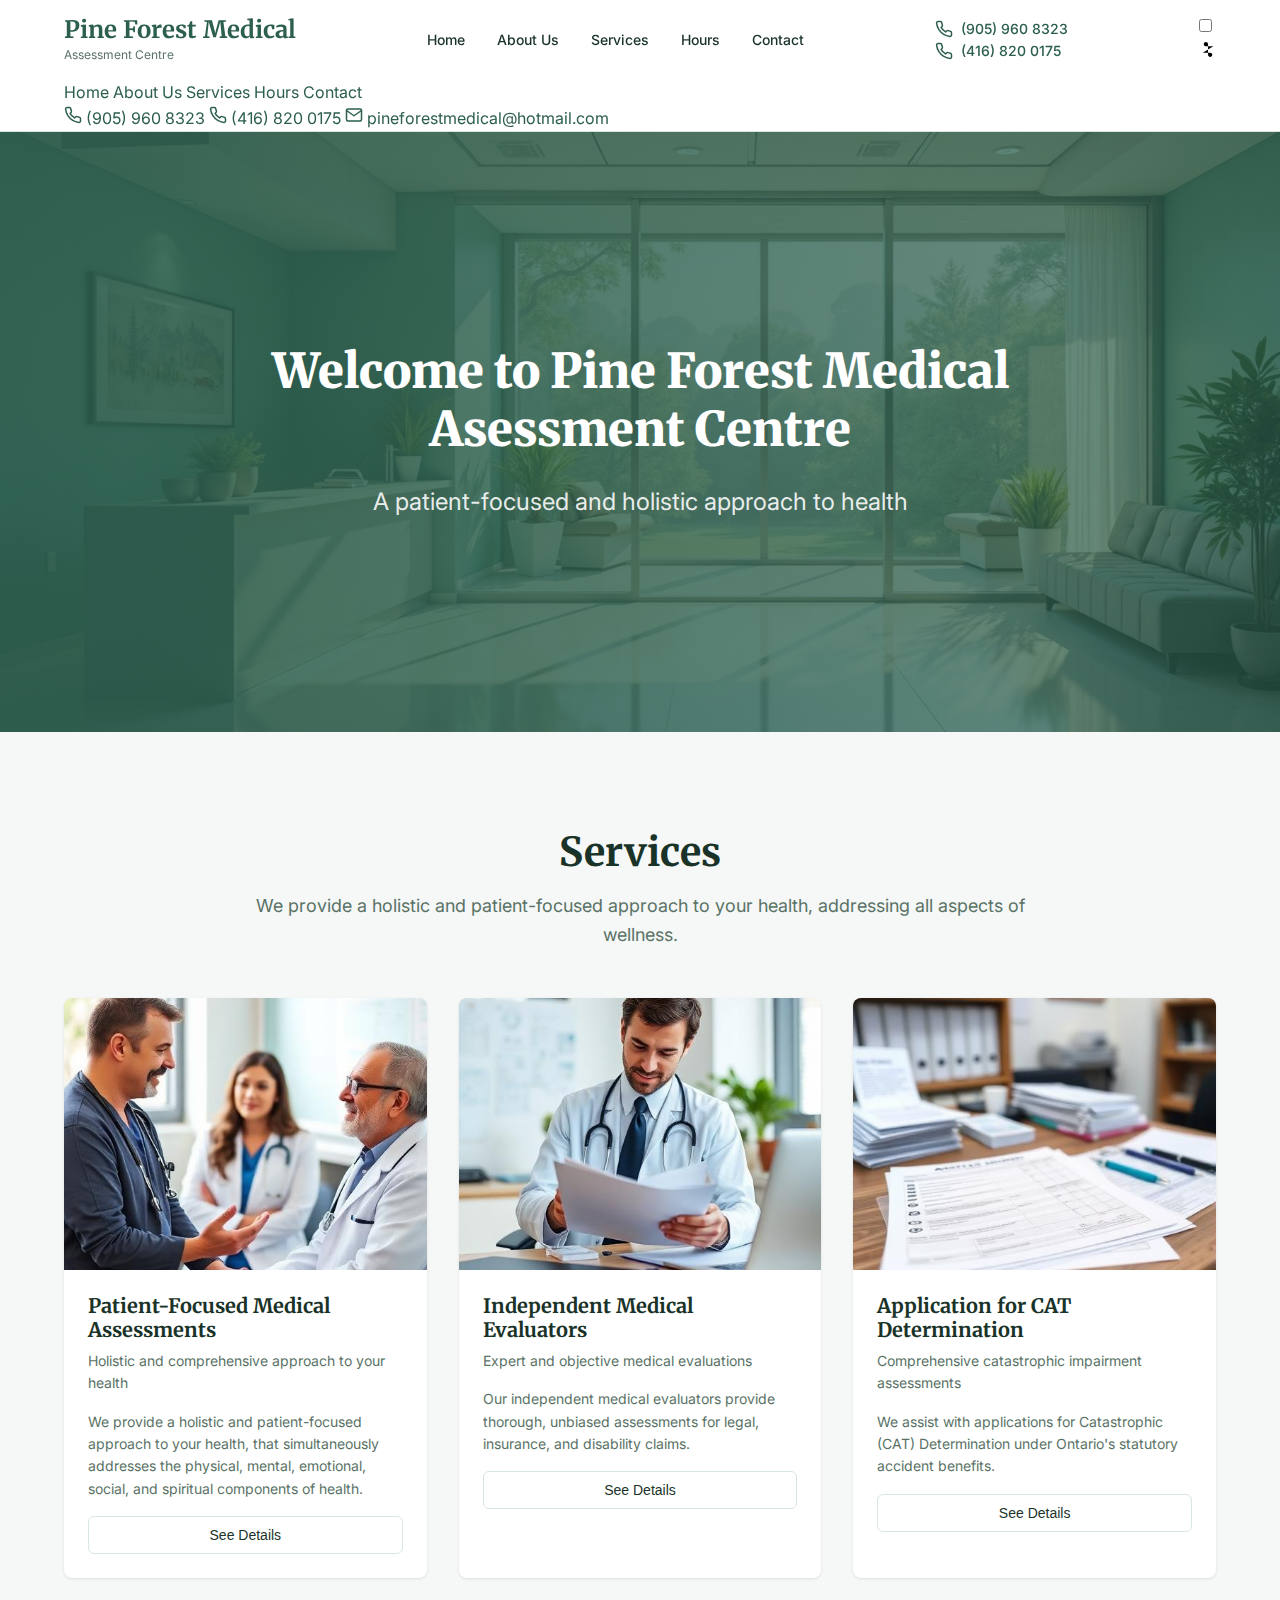
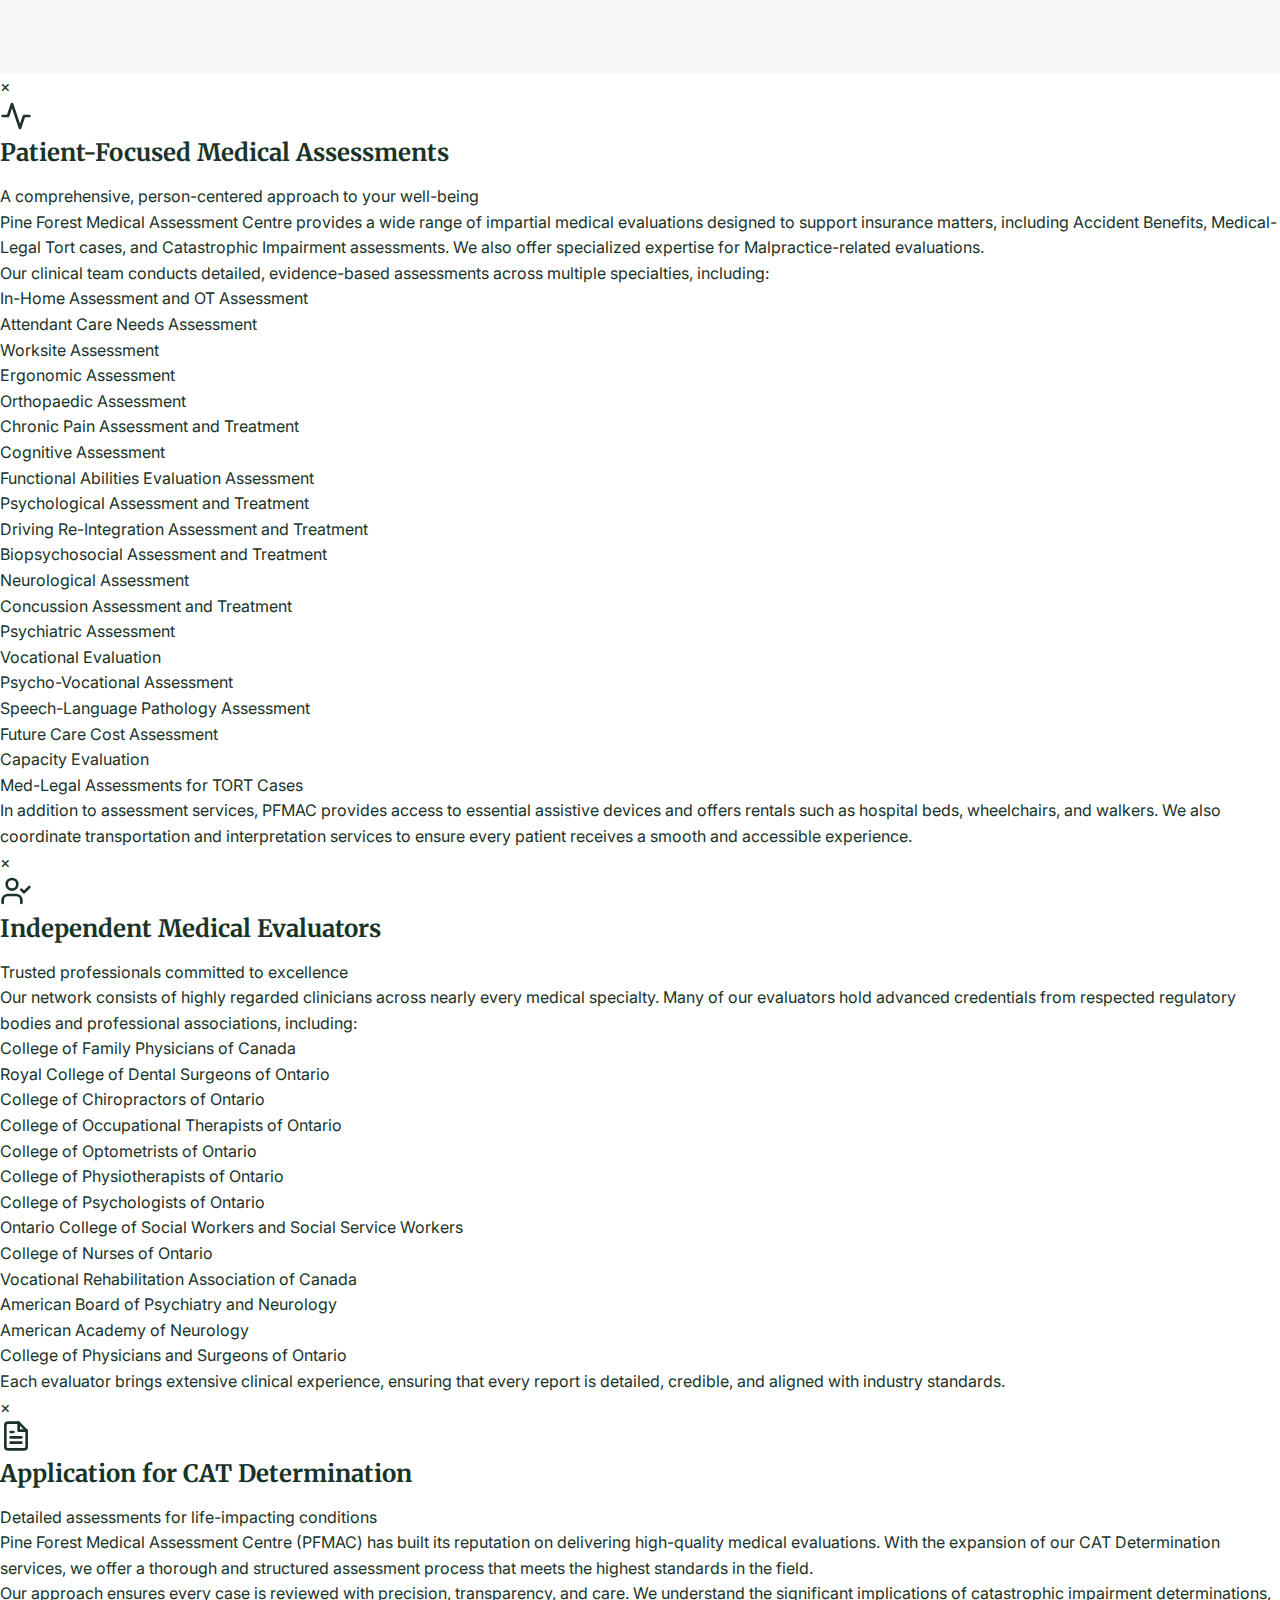
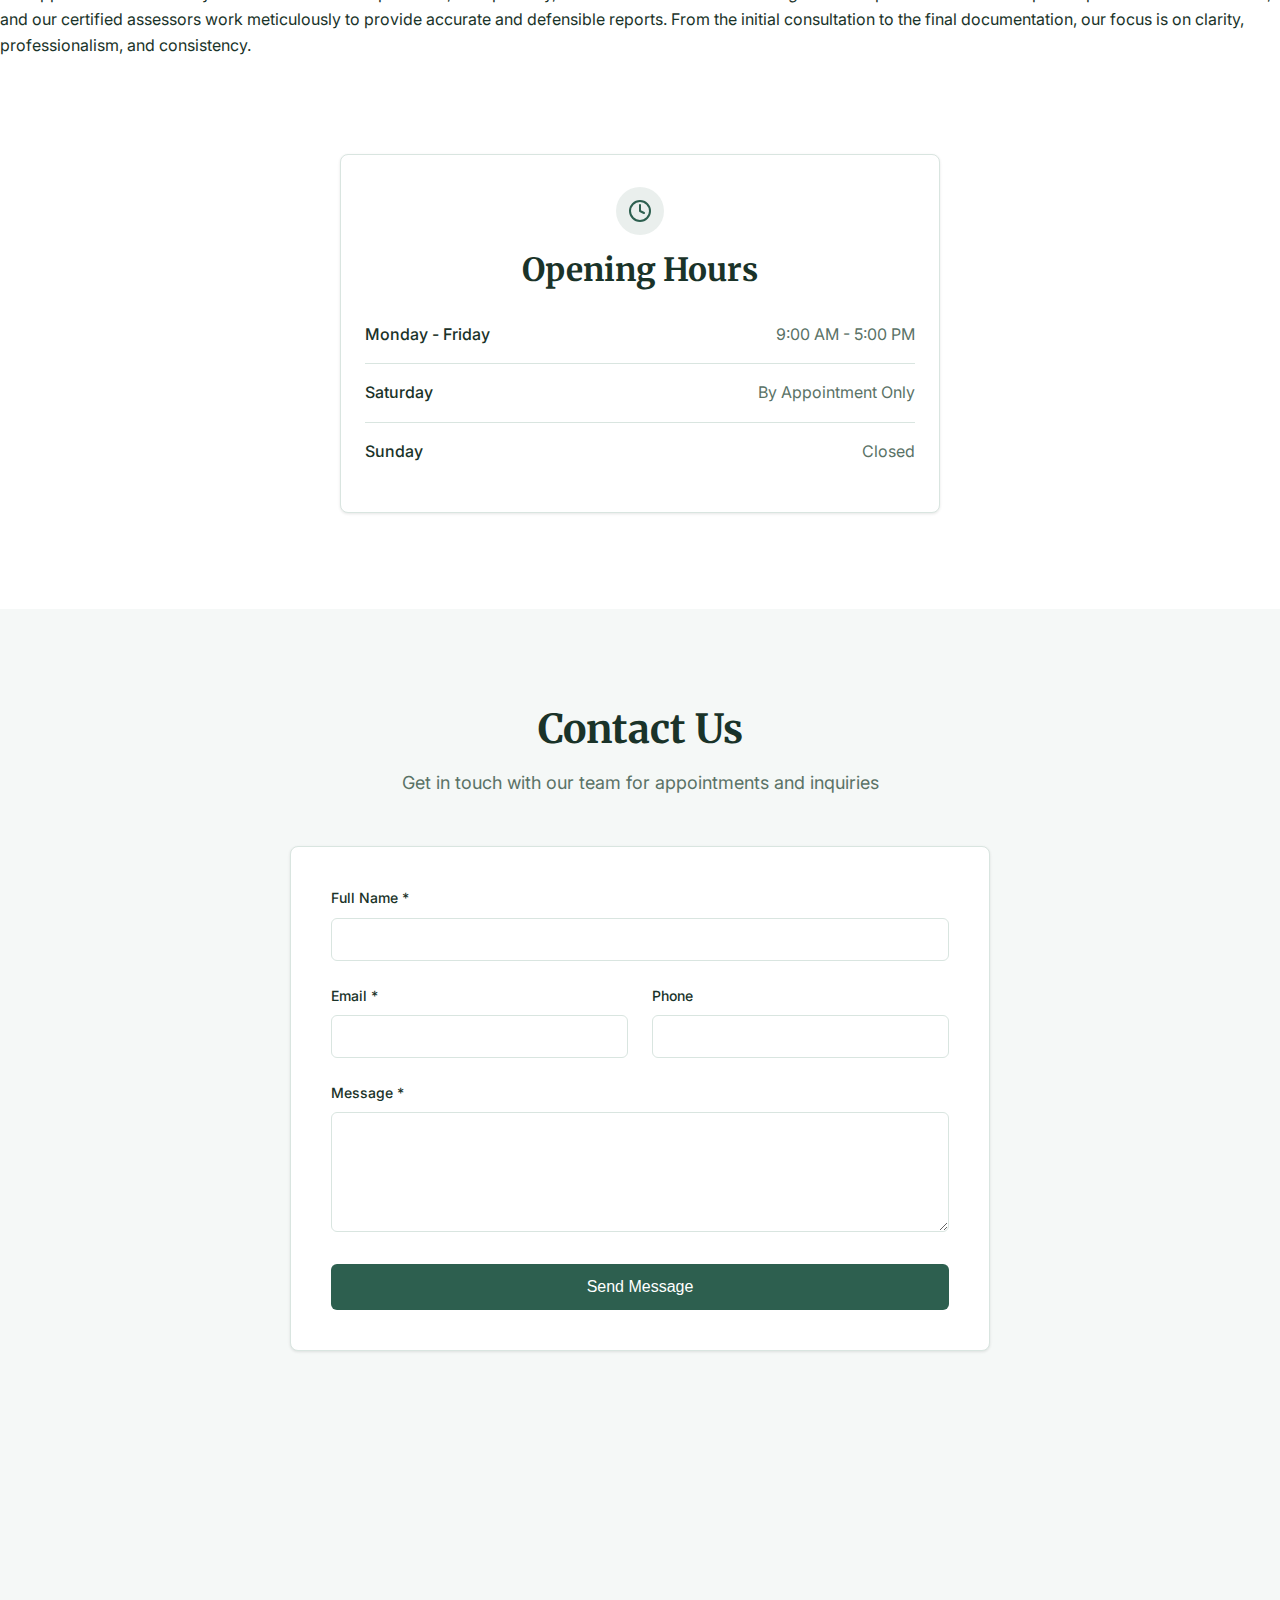
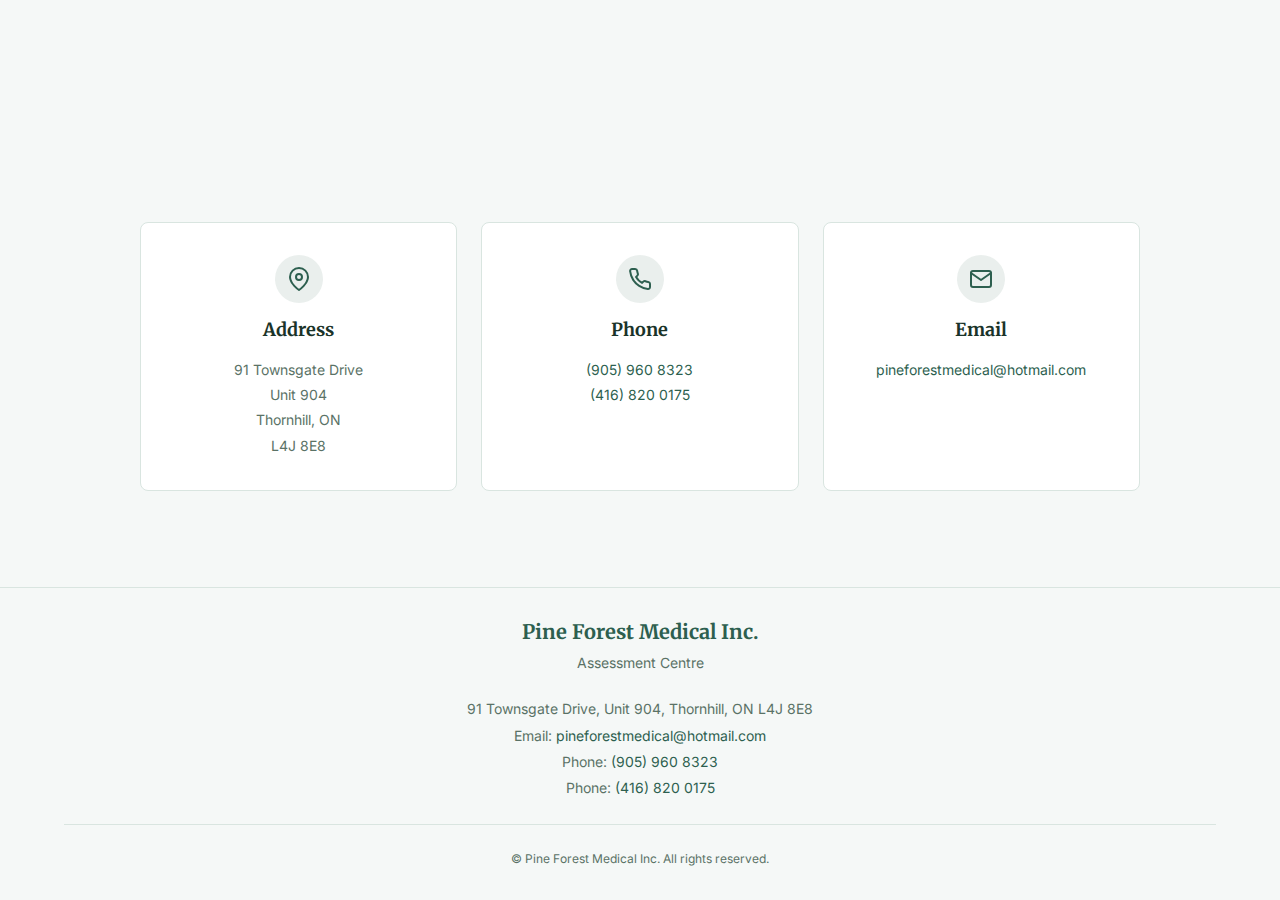
<file: index.html>
<!DOCTYPE html>
<html lang="en">
  <head>
    <meta charset="UTF-8" />
    <meta name="viewport" content="width=device-width, initial-scale=1.0" />
    <title>Pine Forest Medical Inc. - Assessment Centre</title>
    <meta
      name="description"
      content="Pine Forest Medical Inc. provides patient-focused medical assessments, independent medical evaluations, and CAT determination services in Thornhill, Ontario."
    />
    <meta name="author" content="Pine Forest Medical Inc." />

    <meta
      property="og:title"
      content="Pine Forest Medical Inc. - Assessment Centre"
    />
    <meta
      property="og:description"
      content="A patient-focused and holistic approach to health. Medical assessments and independent evaluations in Thornhill, ON."
    />
    <meta property="og:type" content="website" />

    <link rel="preconnect" href="https://fonts.googleapis.com" />
    <link rel="preconnect" href="https://fonts.gstatic.com" crossorigin />
    <link
      href="https://fonts.googleapis.com/css2?family=Inter:wght@300;400;500;600;700&family=Merriweather:wght@400;700;900&display=swap"
      rel="stylesheet"
    />

    <link rel="stylesheet" href="src/style.css" />
  </head>

  <body>
    <!-- Header -->
    <header class="header">
  <div class="container">
    <div class="header-content">
      <div class="logo">
        <h1>Pine Forest Medical</h1>
        <p class="subtitle">Assessment Centre</p>
      </div>

      <nav class="nav">
        <a href="#home">Home</a>
        <a href="aboutus.html">About Us</a>
        <a href="#services">Services</a>
        <a href="#hours">Hours</a>
        <a href="#contact">Contact</a>
      </nav>

      <div class="phone-group">
        <a href="tel:9059608323" class="phone-link">
          <svg xmlns="http://www.w3.org/2000/svg" width="18" height="18" viewBox="0 0 24 24" fill="none" stroke="currentColor" stroke-width="2" stroke-linecap="round" stroke-linejoin="round">
            <path d="M22 16.92v3a2 2 0 0 1-2.18 2 19.79 19.79 0 0 1-8.63-3.07 19.5 19.5 0 0 1-6-6 19.79 19.79 0 0 1-3.07-8.67A2 2 0 0 1 4.11 2h3a2 2 0 0 1 2 1.72 12.84 12.84 0 0 0 .7 2.81 2 2 0 0 1-.45 2.11L8.09 9.91a16 16 0 0 0 6 6l1.27-1.27a2 2 0 0 1 2.11-.45 12.84 12.84 0 0 0 2.81.7A2 2 0 0 1 22 16.92z"></path>
          </svg>
          <span>(905) 960 8323</span>
        </a>
        <a href="tel:4168200175" class="phone-link">
          <svg xmlns="http://www.w3.org/2000/svg" width="18" height="18" viewBox="0 0 24 24" fill="none" stroke="currentColor" stroke-width="2" stroke-linecap="round" stroke-linejoin="round">
            <path d="M22 16.92v3a2 2 0 0 1-2.18 2 19.79 19.79 0 0 1-8.63-3.07 19.5 19.5 0 0 1-6-6 19.79 19.79 0 0 1-3.07-8.67A2 2 0 0 1 4.11 2h3a2 2 0 0 1 2 1.72 12.84 12.84 0 0 0 .7 2.81 2 2 0 0 1-.45 2.11L8.09 9.91a16 16 0 0 0 6 6l1.27-1.27a2 2 0 0 1 2.11-.45 12.84 12.84 0 0 0 2.81.7A2 2 0 0 1 22 16.92z"></path>
          </svg>
          <span>(416) 820 0175</span>
        </a>
      </div>

      <!-- New animated burger -->
      <label class="hamburger" aria-label="Toggle navigation">
        <input type="checkbox" id="menuToggle" />
        <svg viewBox="0 0 32 32">
          <path
            class="line line-top-bottom"
            d="M27 10 13 10C10.8 10 9 8.2 9 6 9 3.5 10.8 2 13 2 15.2 2 17 3.8 17 6L17 26C17 28.2 18.8 30 21 30 23.2 30 25 28.2 25 26 25 23.8 23.2 22 21 22L7 22"
          ></path>
          <path class="line" d="M7 16 27 16"></path>
        </svg>
      </label>
    </div>

    <!-- Mobile menu -->
    <div class="mobile-menu" id="mobileMenu">
      <nav id="mobileMenu" class="mobile-nav">
        <a href="#home">Home</a>
        <a href="aboutus.html">About Us</a>
        <a href="#services">Services</a>
        <a href="#hours">Hours</a>
        <a href="#contact">Contact</a>
      </nav>

      <div class="mobile-contacts">
        <a href="tel:9059608323" class="mobile-contact">
          <svg xmlns="http://www.w3.org/2000/svg" width="18" height="18" viewBox="0 0 24 24" fill="none" stroke="currentColor" stroke-width="2" stroke-linecap="round" stroke-linejoin="round">
            <path d="M22 16.92v3a2 2 0 0 1-2.18 2 19.79 19.79 0 0 1-8.63-3.07 19.5 19.5 0 0 1-6-6 19.79 19.79 0 0 1-3.07-8.67A2 2 0 0 1 4.11 2h3a2 2 0 0 1 2 1.72 12.84 12.84 0 0 0 .7 2.81 2 2 0 0 1-.45 2.11L8.09 9.91a16 16 0 0 0 6 6l1.27-1.27a2 2 0 0 1 2.11-.45 12.84 12.84 0 0 0 2.81.7A2 2 0 0 1 22 16.92z"/>
          </svg>
          <span>(905) 960 8323</span>
        </a>
        <a href="tel:4168200175" class="mobile-contact">
          <svg xmlns="http://www.w3.org/2000/svg" width="18" height="18" viewBox="0 0 24 24" fill="none" stroke="currentColor" stroke-width="2" stroke-linecap="round" stroke-linejoin="round">
            <path d="M22 16.92v3a2 2 0 0 1-2.18 2 19.79 19.79 0 0 1-8.63-3.07 19.5 19.5 0 0 1-6-6 19.79 19.79 0 0 1-3.07-8.67A2 2 0 0 1 4.11 2h3a2 2 0 0 1 2 1.72 12.84 12.84 0 0 0 .7 2.81 2 2 0 0 1-.45 2.11L8.09 9.91a16 16 0 0 0 6 6l1.27-1.27a2 2 0 0 1 2.11-.45 12.84 12.84 0 0 0 2.81.7A2 2 0 0 1 22 16.92z"/>
          </svg>
          <span>(416) 820 0175</span>
        </a>
        <a href="mailto:pineforestmedical@hotmail.com" class="mobile-contact">
          <svg xmlns="http://www.w3.org/2000/svg" width="18" height="18" viewBox="0 0 24 24" fill="none" stroke="currentColor" stroke-width="2" stroke-linecap="round" stroke-linejoin="round">
            <path d="M4 4h16c1.1 0 2 .9 2 2v12c0 1.1-.9 2-2 2H4c-1.1 0-2-.9-2-2V6c0-1.1.9-2 2-2z"/>
            <polyline points="22,6 12,13 2,6"></polyline>
          </svg>
          <span>pineforestmedical@hotmail.com</span>
        </a>
      </div>
    </div>
  </div>
</header>

    <!-- Hero Section -->
    <section id="home" class="hero">
      <div class="hero-overlay"></div>
      <div class="hero-content">
        <h1 class="hero-title">
          Welcome to Pine Forest Medical Asessment Centre
        </h1>
        <p class="hero-subtitle">
          A patient-focused and holistic approach to health
        </p>
      </div>
    </section>

    <!-- Services Section -->
    <section id="services" class="services">
      <div class="container">
        <div class="section-header">
          <h2>Services</h2>
          <p>
            We provide a holistic and patient-focused approach to your health,
            addressing all aspects of wellness.
          </p>
        </div>

        <div class="services-grid">
          <!-- Service 1 -->
          <div class="service-card">
            <div class="service-image">
              <img
                src="src/assets/medical-assessment.jpg"
                alt="Patient-Focused Medical Assessments"
              />
            </div>
            <div class="service-content">
              <h3>Patient-Focused Medical Assessments</h3>
              <p class="service-description">
                Holistic and comprehensive approach to your health
              </p>
              <p class="service-details">
                We provide a holistic and patient-focused approach to your
                health, that simultaneously addresses the physical, mental,
                emotional, social, and spiritual components of health.
              </p>
              <button class="btn btn-outline" onclick="openModal('modal1')">
                See Details
              </button>
            </div>
          </div>

          <!-- Service 2 -->
          <div class="service-card">
            <div class="service-image">
              <img
                src="src/assets/evaluator.jpg"
                alt="Independent Medical Evaluators"
              />
            </div>
            <div class="service-content">
              <h3>Independent Medical Evaluators</h3>
              <p class="service-description">
                Expert and objective medical evaluations
              </p>
              <p class="service-details">
                Our independent medical evaluators provide thorough, unbiased
                assessments for legal, insurance, and disability claims.
              </p>
              <button class="btn btn-outline" onclick="openModal('modal2')">
                See Details
              </button>
            </div>
          </div>

          <!-- Service 3 -->
          <div class="service-card">
            <div class="service-image">
              <img
                src="src/assets/application.jpg"
                alt="Application for CAT Determination"
              />
            </div>
            <div class="service-content">
              <h3>Application for CAT Determination</h3>
              <p class="service-description">
                Comprehensive catastrophic impairment assessments
              </p>
              <p class="service-details">
                We assist with applications for Catastrophic (CAT) Determination
                under Ontario's statutory accident benefits.
              </p>
              <button class="btn btn-outline" onclick="openModal('modal3')">
                See Details
              </button>
            </div>
          </div>
        </div>
      </div>
    </section>

    <!-- Modal Dialogs -->

<!-- Modal 1 -->
<div id="modal1" class="modal">
  <div class="modal-content">
    <span class="modal-close" onclick="closeModal('modal1')">&times;</span>

    <div class="modal-header">
      <div class="modal-icon">
        <svg xmlns="http://www.w3.org/2000/svg" width="32" height="32" viewBox="0 0 24 24" fill="none" stroke="currentColor" stroke-width="2" stroke-linecap="round" stroke-linejoin="round">
          <path d="M22 12h-4l-3 9L9 3l-3 9H2"></path>
        </svg>
      </div>
      <h2>Patient-Focused Medical Assessments</h2>
      <p class="modal-subtitle">A comprehensive, person-centered approach to your well-being</p>
    </div>

    <div class="modal-body">
      <p>
        Pine Forest Medical Assessment Centre provides a wide range of impartial medical evaluations designed to support insurance matters, including Accident Benefits, Medical-Legal Tort cases, and Catastrophic Impairment assessments. We also offer specialized expertise for Malpractice-related evaluations.
      </p>

      <p>Our clinical team conducts detailed, evidence-based assessments across multiple specialties, including:</p>

      <div class="modal-grid">
        <ul class="modal-list">
          <li>In-Home Assessment and OT Assessment</li>
          <li>Attendant Care Needs Assessment</li>
          <li>Worksite Assessment</li>
          <li>Ergonomic Assessment</li>
          <li>Orthopaedic Assessment</li>
          <li>Chronic Pain Assessment and Treatment</li>
          <li>Cognitive Assessment</li>
          <li>Functional Abilities Evaluation Assessment</li>
          <li>Psychological Assessment and Treatment</li>
          <li>Driving Re-Integration Assessment and Treatment</li>
        </ul>
      
        <ul class="modal-list">
           <li>Biopsychosocial Assessment and Treatment</li>
          <li>Neurological Assessment</li>
          <li>Concussion Assessment and Treatment</li>
          <li>Psychiatric Assessment</li>
          <li>Vocational Evaluation</li>
          <li>Psycho-Vocational Assessment</li>
          <li>Speech-Language Pathology Assessment</li>
          <li>Future Care Cost Assessment</li>
          <li>Capacity Evaluation</li>
          <li>Med-Legal Assessments for TORT Cases</li>
        </ul>
      </div>

      <p>
        In addition to assessment services, PFMAC provides access to essential assistive devices and offers rentals such as hospital beds, wheelchairs, and walkers. We also coordinate transportation and interpretation services to ensure every patient receives a smooth and accessible experience.
      </p>
    </div>
  </div>
</div>




<!-- Modal 2 -->
<div id="modal2" class="modal">
  <div class="modal-content">
    <span class="modal-close" onclick="closeModal('modal2')">&times;</span>

    <div class="modal-header">
      <div class="modal-icon">
        <svg xmlns="http://www.w3.org/2000/svg" width="32" height="32" viewBox="0 0 24 24" fill="none" stroke="currentColor" stroke-width="2" stroke-linecap="round" stroke-linejoin="round">
          <path d="M16 21v-2a4 4 0 0 0-4-4H6a4 4 0 0 0-4 4v2"></path>
          <circle cx="9" cy="7" r="4"></circle>
          <polyline points="16 11 18 13 22 9"></polyline>
        </svg>
      </div>
      <h2>Independent Medical Evaluators</h2>
      <p class="modal-subtitle">Trusted professionals committed to excellence</p>
    </div>

    <div class="modal-body">
      <p>Our network consists of highly regarded clinicians across nearly every medical specialty. Many of our evaluators hold advanced credentials from respected regulatory bodies and professional associations, including:</p>

      <ul class="modal-list modal-list-single">
        <li>College of Family Physicians of Canada</li>
        <li>Royal College of Dental Surgeons of Ontario</li>
        <li>College of Chiropractors of Ontario</li>
        <li>College of Occupational Therapists of Ontario</li>
        <li>College of Optometrists of Ontario</li>
        <li>College of Physiotherapists of Ontario</li>
        <li>College of Psychologists of Ontario</li>
        <li>Ontario College of Social Workers and Social Service Workers</li>
        <li>College of Nurses of Ontario</li>
        <li>Vocational Rehabilitation Association of Canada</li>
        <li>American Board of Psychiatry and Neurology</li>
        <li>American Academy of Neurology</li>
        <li>College of Physicians and Surgeons of Ontario</li>
      </ul>

      <p>Each evaluator brings extensive clinical experience, ensuring that every report is detailed, credible, and aligned with industry standards.</p>
    </div>
  </div>
</div>



<!-- Modal 3 -->
<div id="modal3" class="modal">
  <div class="modal-content">
    <span class="modal-close" onclick="closeModal('modal3')">&times;</span>

    <div class="modal-header">
      <div class="modal-icon">
        <svg xmlns="http://www.w3.org/2000/svg" width="32" height="32" viewBox="0 0 24 24" fill="none" stroke="currentColor" stroke-width="2" stroke-linecap="round" stroke-linejoin="round">
          <path d="M14 2H6a2 2 0 0 0-2 2v16a2 2 0 0 0 2 2h12a2 2 0 0 0 2-2V8z"></path>
          <polyline points="14 2 14 8 20 8"></polyline>
          <line x1="16" y1="13" x2="8" y2="13"></line>
          <line x1="16" y1="17" x2="8" y2="17"></line>
          <polyline points="10 9 9 9 8 9"></polyline>
        </svg>
      </div>
      <h2>Application for CAT Determination</h2>
      <p class="modal-subtitle">Detailed assessments for life-impacting conditions</p>
    </div>

    <div class="modal-body">
      <p>Pine Forest Medical Assessment Centre (PFMAC) has built its reputation on delivering high-quality medical evaluations. With the expansion of our CAT Determination services, we offer a thorough and structured assessment process that meets the highest standards in the field.</p>

      <p>Our approach ensures every case is reviewed with precision, transparency, and care. We understand the significant implications of catastrophic impairment determinations, and our certified assessors work meticulously to provide accurate and defensible reports. From the initial consultation to the final documentation, our focus is on clarity, professionalism, and consistency.</p>
    </div>
  </div>
</div>


    <!-- Opening Hours Section -->
    <section id="hours" class="hours">
      <div class="container">
        <div class="hours-card">
          <div class="hours-header">
            <div class="icon-circle">
              <svg
                xmlns="http://www.w3.org/2000/svg"
                width="24"
                height="24"
                viewBox="0 0 24 24"
                fill="none"
                stroke="currentColor"
                stroke-width="2"
                stroke-linecap="round"
                stroke-linejoin="round"
              >
                <circle cx="12" cy="12" r="10"></circle>
                <polyline points="12 6 12 12 16 14"></polyline>
              </svg>
            </div>
            <h2>Opening Hours</h2>
          </div>
          <div class="hours-content">
            <div class="hours-row">
              <span class="day">Monday - Friday</span>
              <span class="time">9:00 AM - 5:00 PM</span>
            </div>
            <div class="hours-row">
              <span class="day">Saturday</span>
              <span class="time">By Appointment Only</span>
            </div>
            <div class="hours-row">
              <span class="day">Sunday</span>
              <span class="time">Closed</span>
            </div>
          </div>
        </div>
      </div>
    </section>

    <!-- Contact Section -->
    <section id="contact" class="contact">
      <div class="container">
        <div class="section-header">
          <h2>Contact Us</h2>
          <p>Get in touch with our team for appointments and inquiries</p>
        </div>

        <!-- Contact Form -->
        <div class="contact-form-wrapper">
          <form
            class="contact-form"
            action="https://api.web3forms.com/submit"
            method="POST"
          >

          <!-- Web3Forms access key -->
          <input type="hidden" name="access_key" value="75fa06a8-68a2-4dab-89fc-96ea88c00d83" />

          <!--  subject in the email -->
          <input type="hidden" name="subject" value="New message from Pine Forest Medical website" />

          <!-- from_name so you know where is the form and etc -->
          <input type="hidden" name="pine-forest-name" value="Pine Forest Medical Contact Form" />

          <!-- Anti-bot honeypot (оставь hidden) -->
          <input type="checkbox" name="botcheck" class="hidden" style="display:none;" tabindex="-1" autocomplete="off" />
  

            <div class="form-group">
              <label for="name">Full Name *</label>
              <input type="text" id="name" name="name" required />
            </div>

            <div class="form-row">
              <div class="form-group">
                <label for="email">Email *</label>
                <input type="email" id="email" name="email" required />
              </div>

              <div class="form-group">
                <label for="phone">Phone</label>
                <input type="tel" id="phone" name="phone" />
              </div>
            </div>

            <div class="form-group">
              <label for="message">Message *</label>
              <textarea
                id="message"
                name="message"
                rows="5"
                required
              ></textarea>
            </div>

            <button type="submit" class="btn btn-primary">Send Message</button>
          </form>
        </div>

        <!-- Map -->
        <section class="map-section">
          <div class="map-container">
            <iframe
              src="https://www.google.com/maps/embed?pb=!1m18!1m12!1m3!1d2876.5847474991374!2d-79.4206!3d43.8137!2m3!1f0!2f0!3f0!3m2!1i1024!2i768!4f13.1!3m3!1m2!1s0x882b2b6f1e1e1e1f%3A0x1e1e1e1e1e1e1e1e!2s91%20Townsgate%20Dr%2C%20Thornhill%2C%20ON%20L4J%208E8!5e0!3m2!1sen!2sca!4v1234567890123!5m2!1sen!2sca"
              width="100%"
              height="400"
              style="border: 0"
              allowfullscreen=""
              loading="lazy"
              referrerpolicy="no-referrer-when-downgrade"
            >
            </iframe>
          </div>
        </section>

        <!-- Contact Information Cards -->
        <div class="contact-grid">
          <!-- Address -->
          <div class="contact-card">
            <div class="icon-circle">
              <svg
                xmlns="http://www.w3.org/2000/svg"
                width="24"
                height="24"
                viewBox="0 0 24 24"
                fill="none"
                stroke="currentColor"
                stroke-width="2"
                stroke-linecap="round"
                stroke-linejoin="round"
              >
                <path d="M21 10c0 7-9 13-9 13s-9-6-9-13a9 9 0 0 1 18 0z"></path>
                <circle cx="12" cy="10" r="3"></circle>
              </svg>
            </div>
            <h3>Address</h3>
            <p>
              91 Townsgate Drive<br />Unit 904<br />Thornhill, ON<br />L4J 8E8
            </p>
          </div>

          <!-- Phone -->
          <div class="contact-card">
            <div class="icon-circle">
              <svg
                xmlns="http://www.w3.org/2000/svg"
                width="24"
                height="24"
                viewBox="0 0 24 24"
                fill="none"
                stroke="currentColor"
                stroke-width="2"
                stroke-linecap="round"
                stroke-linejoin="round"
              >
                <path
                  d="M22 16.92v3a2 2 0 0 1-2.18 2 19.79 19.79 0 0 1-8.63-3.07 19.5 19.5 0 0 1-6-6 19.79 19.79 0 0 1-3.07-8.67A2 2 0 0 1 4.11 2h3a2 2 0 0 1 2 1.72 12.84 12.84 0 0 0 .7 2.81 2 2 0 0 1-.45 2.11L8.09 9.91a16 16 0 0 0 6 6l1.27-1.27a2 2 0 0 1 2.11-.45 12.84 12.84 0 0 0 2.81.7A2 2 0 0 1 22 16.92z"
                ></path>
              </svg>
            </div>
            <h3>Phone</h3>
             <p><a href="tel:9059608323">(905) 960 8323</a></p>
            <p><a href="tel:4168200175">(416) 820 0175</a></p>
          </div>

          <!-- Email -->
          <div class="contact-card">
            <div class="icon-circle">
              <svg
                xmlns="http://www.w3.org/2000/svg"
                width="24"
                height="24"
                viewBox="0 0 24 24"
                fill="none"
                stroke="currentColor"
                stroke-width="2"
                stroke-linecap="round"
                stroke-linejoin="round"
              >
                <path
                  d="M4 4h16c1.1 0 2 .9 2 2v12c0 1.1-.9 2-2 2H4c-1.1 0-2-.9-2-2V6c0-1.1.9-2 2-2z"
                ></path>
                <polyline points="22,6 12,13 2,6"></polyline>
              </svg>
            </div>
            <h3>Email</h3>
            <p>
              <a href="mailto:pineforestmedical@hotmail.com"
                >pineforestmedical@hotmail.com</a
              >
            </p>
          </div>
        </div>
      </div>
    </section>

    <!-- Footer -->
    <footer class="footer">
      <div class="container">
        <div class="footer-content">
          <div class="footer-logo">
            <h3>Pine Forest Medical Inc.</h3>
            <p>Assessment Centre</p>
          </div>

          <div class="footer-info">
            <p>91 Townsgate Drive, Unit 904, Thornhill, ON L4J 8E8</p>
            <p>Email: <a href="mailto:pineforestmedical@hotmail.com">pineforestmedical@hotmail.com</a></p>
            <p>Phone: <a href="tel:9059608323">(905) 960 8323</a></p>
            <p>Phone: <a href="tel:4168200175">(416) 820 0175</a></p>
          </div>

          <div class="footer-copyright">
            <p>&copy; Pine Forest Medical Inc. All rights reserved.</p>
          </div>
        </div>
      </div>
    </footer>

   <script>
  // Smooth scrolling
  document.querySelectorAll('a[href^="#"]').forEach((anchor) => {
    anchor.addEventListener("click", function (e) {
      const href = this.getAttribute("href");
      if (!href || !href.startsWith("#")) return;
      e.preventDefault();
      const target = document.querySelector(href);
      if (target) {
        target.scrollIntoView({ behavior: "smooth", block: "start" });
      }
    });
  });

  // Modals
  function openModal(id) {
    const m = document.getElementById(id);
    if (!m) return;
    m.style.display = "block";
    document.body.style.overflow = "hidden";
  }

  function closeModal(id) {
    const m = document.getElementById(id);
    if (!m) return;
    m.style.display = "none";
    document.body.style.overflow = "auto";
  }

  window.onclick = (e) => {
    if (e.target.classList?.contains("modal")) {
      e.target.style.display = "none";
      document.body.style.overflow = "auto";
    }
  };

  // Mobile menu with checkbox burger
  const menuToggle = document.getElementById("menuToggle");   // <input type="checkbox" id="menuToggle">
  const mobileMenu = document.getElementById("mobileMenu");   // nav / div with mobile menu
  const hamburger = document.querySelector(".hamburger");     // label.hamburger

  if (menuToggle && mobileMenu && hamburger) {
    const syncMenu = () => {
      mobileMenu.classList.toggle("open", menuToggle.checked);
    };

    menuToggle.addEventListener("change", syncMenu);

    document.querySelectorAll(".mobile-nav a").forEach((link) => {
      link.addEventListener("click", () => {
        menuToggle.checked = false;
        syncMenu();
      });
    });

    document.addEventListener("click", (e) => {
      if (!menuToggle.checked) return;

      const insideMenu = mobileMenu.contains(e.target);
      const onBurger = hamburger.contains(e.target);

      if (!insideMenu && !onBurger) {
        menuToggle.checked = false;
        syncMenu();
      }
    });
  }
</script>



  </body>
</html>
</file>
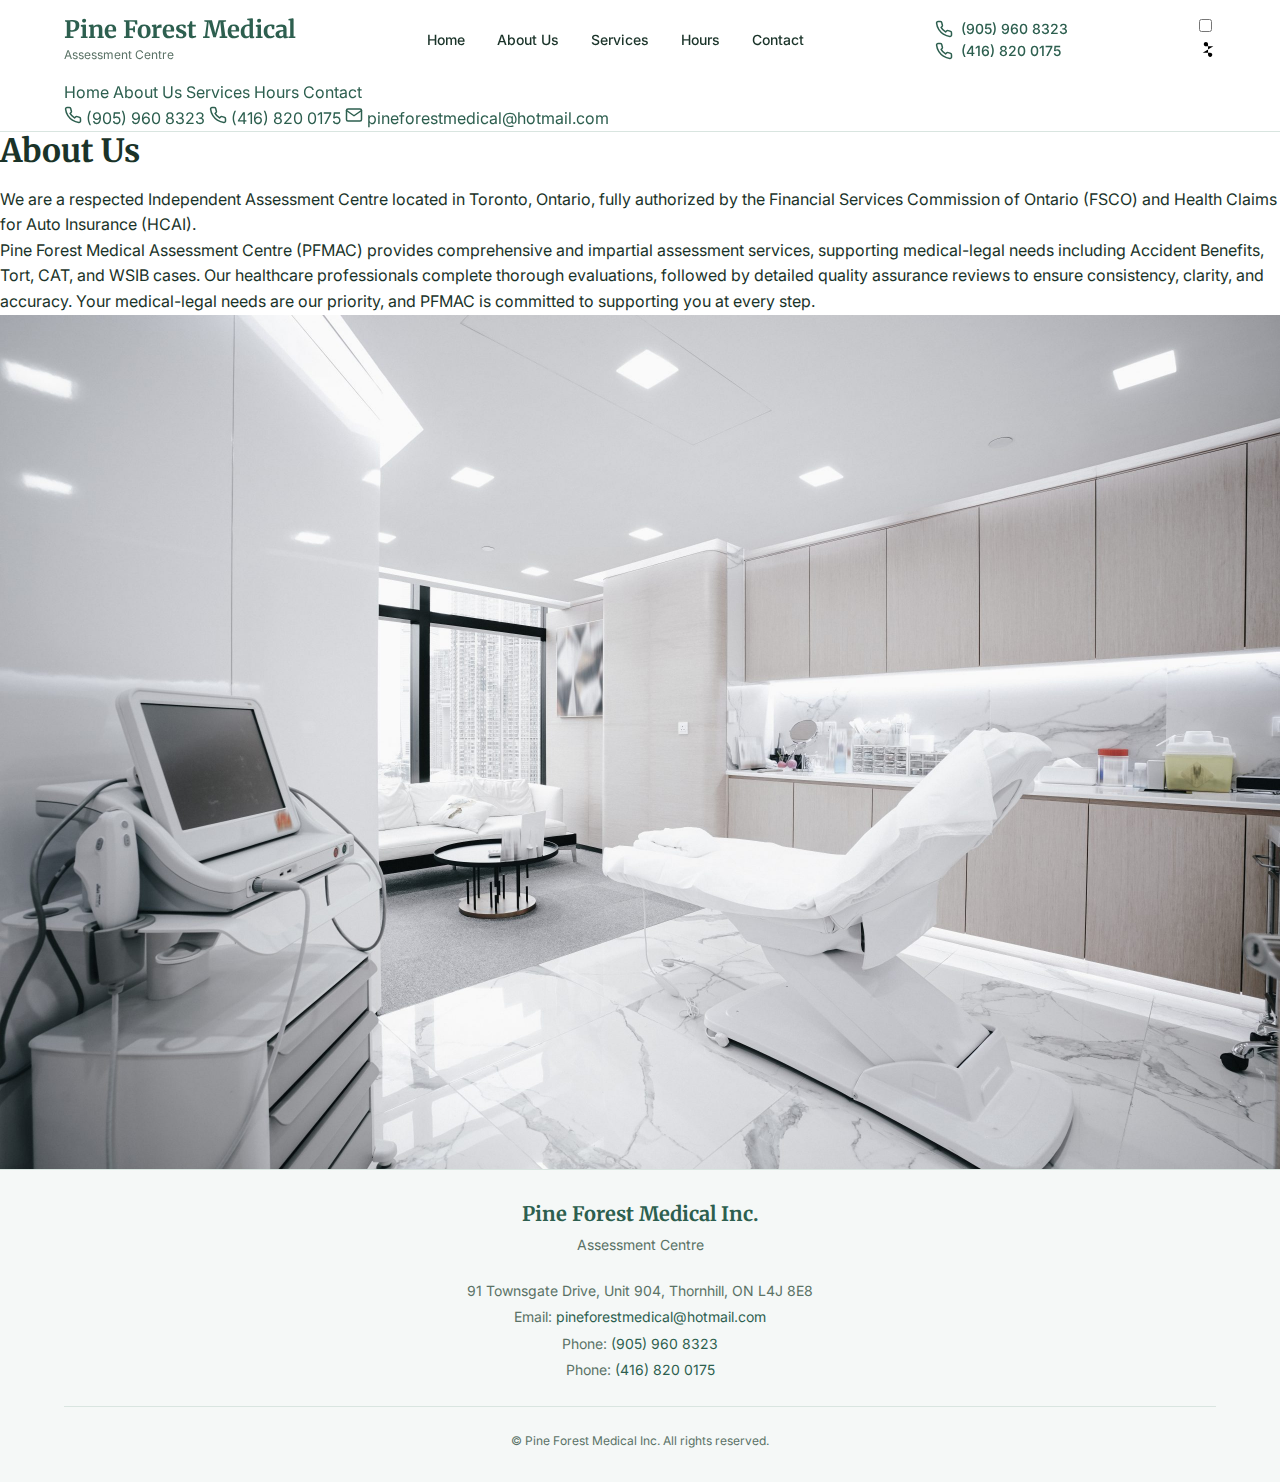
<file: aboutus.html>
<!DOCTYPE html>
<html lang="en">
<head>
    <meta charset="UTF-8" />
    <meta name="viewport" content="width=device-width, initial-scale=1.0" />
    <title>Pine Forest Medical Inc. - Assessment Centre</title>
    <meta name="description" content="Pine Forest Medical Inc. provides patient-focused medical assessments, independent medical evaluations, and CAT determination services in Thornhill, Ontario." />
    <meta name="author" content="Pine Forest Medical Inc." />

    <meta property="og:title" content="Pine Forest Medical Inc. - Assessment Centre" />
    <meta property="og:description" content="A patient-focused and holistic approach to health. Medical assessments and independent evaluations in Thornhill, ON." />
    <meta property="og:type" content="website" />

    <link rel="preconnect" href="https://fonts.googleapis.com">
    <link rel="preconnect" href="https://fonts.gstatic.com" crossorigin>
    <link href="https://fonts.googleapis.com/css2?family=Inter:wght@300;400;500;600;700&family=Merriweather:wght@400;700;900&display=swap" rel="stylesheet">
    
    <link rel="stylesheet" href="src/style.css">
  </head>

<body>
<!-- Header -->
    <header class="header">
  <div class="container">
    <div class="header-content">
      <div class="logo">
        <h1>Pine Forest Medical</h1>
        <p class="subtitle">Assessment Centre</p>
      </div>

      <nav class="nav">
        <a href="index.html">Home</a>
        <a href="aboutus.html">About Us</a>
        <a href="index.html#services">Services</a>
        <a href="index.html#hours">Hours</a>
        <a href="index.html#contact">Contact</a>
      </nav>

      <div class="phone-group">
        <a href="tel:9059608323" class="phone-link">
          <svg xmlns="http://www.w3.org/2000/svg" width="18" height="18" viewBox="0 0 24 24" fill="none" stroke="currentColor" stroke-width="2" stroke-linecap="round" stroke-linejoin="round">
            <path d="M22 16.92v3a2 2 0 0 1-2.18 2 19.79 19.79 0 0 1-8.63-3.07 19.5 19.5 0 0 1-6-6 19.79 19.79 0 0 1-3.07-8.67A2 2 0 0 1 4.11 2h3a2 2 0 0 1 2 1.72 12.84 12.84 0 0 0 .7 2.81 2 2 0 0 1-.45 2.11L8.09 9.91a16 16 0 0 0 6 6l1.27-1.27a2 2 0 0 1 2.11-.45 12.84 12.84 0 0 0 2.81.7A2 2 0 0 1 22 16.92z"></path>
          </svg>
          <span>(905) 960 8323</span>
        </a>
        <a href="tel:4168200175" class="phone-link">
          <svg xmlns="http://www.w3.org/2000/svg" width="18" height="18" viewBox="0 0 24 24" fill="none" stroke="currentColor" stroke-width="2" stroke-linecap="round" stroke-linejoin="round">
            <path d="M22 16.92v3a2 2 0 0 1-2.18 2 19.79 19.79 0 0 1-8.63-3.07 19.5 19.5 0 0 1-6-6 19.79 19.79 0 0 1-3.07-8.67A2 2 0 0 1 4.11 2h3a2 2 0 0 1 2 1.72 12.84 12.84 0 0 0 .7 2.81 2 2 0 0 1-.45 2.11L8.09 9.91a16 16 0 0 0 6 6l1.27-1.27a2 2 0 0 1 2.11-.45 12.84 12.84 0 0 0 2.81.7A2 2 0 0 1 22 16.92z"></path>
          </svg>
          <span>(416) 820 0175</span>
        </a>
      </div>

      <!-- New animated burger -->
      <label class="hamburger" aria-label="Toggle navigation">
        <input type="checkbox" id="menuToggle" />
        <svg viewBox="0 0 32 32">
          <path
            class="line line-top-bottom"
            d="M27 10 13 10C10.8 10 9 8.2 9 6 9 3.5 10.8 2 13 2 15.2 2 17 3.8 17 6L17 26C17 28.2 18.8 30 21 30 23.2 30 25 28.2 25 26 25 23.8 23.2 22 21 22L7 22"
          ></path>
          <path class="line" d="M7 16 27 16"></path>
        </svg>
      </label>
    </div>

    <!-- Mobile menu -->
    <div class="mobile-menu" id="mobileMenu">
      <nav id="mobileMenu" class="mobile-nav">
        <a href="index.html">Home</a>
        <a href="aboutus.html">About Us</a>
        <a href="index.html#services">Services</a>
        <a href="index.html#hours">Hours</a>
        <a href="index.html#contact">Contact</a>
      </nav>

      <div class="mobile-contacts">
        <a href="tel:9059608323" class="mobile-contact">
          <svg xmlns="http://www.w3.org/2000/svg" width="18" height="18" viewBox="0 0 24 24" fill="none" stroke="currentColor" stroke-width="2" stroke-linecap="round" stroke-linejoin="round">
            <path d="M22 16.92v3a2 2 0 0 1-2.18 2 19.79 19.79 0 0 1-8.63-3.07 19.5 19.5 0 0 1-6-6 19.79 19.79 0 0 1-3.07-8.67A2 2 0 0 1 4.11 2h3a2 2 0 0 1 2 1.72 12.84 12.84 0 0 0 .7 2.81 2 2 0 0 1-.45 2.11L8.09 9.91a16 16 0 0 0 6 6l1.27-1.27a2 2 0 0 1 2.11-.45 12.84 12.84 0 0 0 2.81.7A2 2 0 0 1 22 16.92z"/>
          </svg>
          <span>(905) 960 8323</span>
        </a>
        <a href="tel:4168200175" class="mobile-contact">
          <svg xmlns="http://www.w3.org/2000/svg" width="18" height="18" viewBox="0 0 24 24" fill="none" stroke="currentColor" stroke-width="2" stroke-linecap="round" stroke-linejoin="round">
            <path d="M22 16.92v3a2 2 0 0 1-2.18 2 19.79 19.79 0 0 1-8.63-3.07 19.5 19.5 0 0 1-6-6 19.79 19.79 0 0 1-3.07-8.67A2 2 0 0 1 4.11 2h3a2 2 0 0 1 2 1.72 12.84 12.84 0 0 0 .7 2.81 2 2 0 0 1-.45 2.11L8.09 9.91a16 16 0 0 0 6 6l1.27-1.27a2 2 0 0 1 2.11-.45 12.84 12.84 0 0 0 2.81.7A2 2 0 0 1 22 16.92z"/>
          </svg>
          <span>(416) 820 0175</span>
        </a>
        <a href="mailto:pineforestmedical@hotmail.com" class="mobile-contact">
          <svg xmlns="http://www.w3.org/2000/svg" width="18" height="18" viewBox="0 0 24 24" fill="none" stroke="currentColor" stroke-width="2" stroke-linecap="round" stroke-linejoin="round">
            <path d="M4 4h16c1.1 0 2 .9 2 2v12c0 1.1-.9 2-2 2H4c-1.1 0-2-.9-2-2V6c0-1.1.9-2 2-2z"/>
            <polyline points="22,6 12,13 2,6"></polyline>
          </svg>
          <span>pineforestmedical@hotmail.com</span>
        </a>
      </div>
    </div>
  </div>
</header>

<section class="about-hero">
    <div class="about-container">
        
        <div class="about-left">
            <h1>About Us</h1>
            <p>
                We are a respected Independent Assessment Centre located in Toronto, Ontario, fully authorized 
                by the Financial Services Commission of Ontario (FSCO) and Health Claims for Auto Insurance (HCAI). 
                
            </p>
            <p>
                Pine Forest Medical Assessment Centre (PFMAC) provides comprehensive and impartial assessment 
                services, supporting medical-legal needs including Accident Benefits, Tort, CAT, and WSIB cases.
                Our healthcare professionals complete thorough evaluations, followed by detailed quality 
                assurance reviews to ensure consistency, clarity, and accuracy. Your medical-legal needs are 
                our priority, and PFMAC is committed to supporting you at every step.
            </p>
        </div>

        <div class="about-right">
            <img src="src/assets/aboutuspic.jpg" alt="Clinic Interior">
        </div>

    </div>
</section>
    <footer class="footer">
      <div class="container">
        <div class="footer-content">
          <div class="footer-logo">
            <h3>Pine Forest Medical Inc.</h3>
            <p>Assessment Centre</p>
          </div>
          
          <div class="footer-info">
            <p>91 Townsgate Drive, Unit 904, Thornhill, ON L4J 8E8</p>
            <p>Email: <a href="mailto:pineforestmedical@hotmail.com">pineforestmedical@hotmail.com</a></p>
            <p>Phone: <a href="tel:9059608323">(905) 960 8323</a></p>
            <p>Phone: <a href="tel:4168200175">(416) 820 0175</a></p>
          </div>

          <div class="footer-copyright">
            <p>&copy; Pine Forest Medical Inc. All rights reserved.</p>
          </div>
        </div>
      </div>
    </footer>
    <script>
          // Smooth scrolling for navigation links
  document.querySelectorAll('a[href^="#"]').forEach((anchor) => {
    anchor.addEventListener("click", function (e) {
      const href = this.getAttribute("href");
      // allow normal behavior for external links
      if (!href || !href.startsWith("#")) return;

      e.preventDefault();
      const target = document.querySelector(href);
      if (target) {
        target.scrollIntoView({
          behavior: "smooth",
          block: "start",
        });
      }
    });
  });
  
  // Mobile menu with checkbox burger
  const menuToggle = document.getElementById("menuToggle");   // <input type="checkbox" id="menuToggle">
  const mobileMenu = document.getElementById("mobileMenu");   // nav / div with mobile menu
  const hamburger = document.querySelector(".hamburger");     // label.hamburger

  if (menuToggle && mobileMenu && hamburger) {
    const syncMenu = () => {
      mobileMenu.classList.toggle("open", menuToggle.checked);
    };

    menuToggle.addEventListener("change", syncMenu);

    document.querySelectorAll(".mobile-nav a").forEach((link) => {
      link.addEventListener("click", () => {
        menuToggle.checked = false;
        syncMenu();
      });
    });

    document.addEventListener("click", (e) => {
      if (!menuToggle.checked) return;

      const insideMenu = mobileMenu.contains(e.target);
      const onBurger = hamburger.contains(e.target);

      if (!insideMenu && !onBurger) {
        menuToggle.checked = false;
        syncMenu();
      }
    });
  }
</script>
</body>
</file>
<file: src/style.css>
/* Reset and Base Styles */
* {
  margin: 0;
  padding: 0;
  box-sizing: border-box;
}

:root {
  --primary-color: #2d5f4f;
  --secondary-color: #5a9fb0;
  --text-color: #1a3329;
  --text-light: #5a7266;
  --bg-color: #ffffff;
  --bg-muted: #f5f8f7;
  --border-color: #d9e5e0;
  --white: #ffffff;
  
  --font-sans: 'Inter', system-ui, -apple-system, sans-serif;
  --font-serif: 'Merriweather', Georgia, serif;
}

body {
  font-family: var(--font-sans);
  color: var(--text-color);
  line-height: 1.6;
  background-color: var(--bg-color);
  -webkit-font-smoothing: antialiased;
  -moz-osx-font-smoothing: grayscale;
}

h1, h2, h3, h4, h5, h6 {
  font-family: var(--font-serif);
  font-weight: 700;
  line-height: 1.2;
  margin-bottom: 1rem;
}

a {
  color: var(--primary-color);
  text-decoration: none;
  transition: color 0.3s ease;
}

a:hover {
  color: var(--secondary-color);
}

img {
  max-width: 100%;
  height: auto;
  display: block;
}

.container {
  max-width: 1200px;
  margin: 0 auto;
  padding: 0 1.5rem;
}

/* Header */
.header {
  position: sticky;
  top: 0;
  z-index: 1000;
  background: rgba(255, 255, 255, 0.95);
  backdrop-filter: blur(10px);
  border-bottom: 1px solid var(--border-color);
}

.header-content {
  display: flex;
  align-items: center;
  justify-content: space-between;
  height: 80px;
}

.logo h1 {
  font-size: 1.5rem;
  color: var(--primary-color);
  margin: 0;
}

.subtitle {
  font-size: 0.75rem;
  color: var(--text-light);
  font-family: var(--font-sans);
  margin: 0;
}

.nav {
  display: flex;
  gap: 2rem;
  align-items: center;
}

.nav a {
  font-size: 0.875rem;
  font-weight: 500;
  color: var(--text-color);
  transition: color 0.3s ease;
}

.nav a:hover {
  color: var(--primary-color);
}

.phone-link {
  display: flex;
  align-items: center;
  gap: 0.5rem;
  font-size: 0.875rem;
  font-weight: 500;
  color: var(--primary-color);
}

.phone-link svg {
  width: 18px;
  height: 18px;
}

/* Hero Section */
.hero {
  position: relative;
  min-height: 600px;
  display: flex;
  align-items: center;
  justify-content: center;
  background-image: url('assets/hero-bg.jpg');
  background-size: cover;
  background-position: center;
  overflow: hidden;
}

.hero-overlay {
  position: absolute;
  inset: 0;
  background: linear-gradient(to right, rgba(45, 95, 79, 0.9), rgba(45, 95, 79, 0.7));
}

.hero-content {
  position: relative;
  z-index: 10;
  text-align: center;
  color: var(--white);
  max-width: 900px;
  padding: 0 1.5rem;
  animation: fadeInUp 1s ease-out;
}

.hero-title {
  font-size: 3rem;
  font-weight: 900;
  margin-bottom: 1.5rem;
  color: var(--white);
}

.hero-subtitle {
  font-size: 1.5rem;
  color: rgba(255, 255, 255, 0.9);
  margin: 0;
}

/* Services Section */
.services {
  padding: 6rem 0;
  background-color: var(--bg-muted);
}

.section-header {
  text-align: center;
  margin-bottom: 3rem;
  max-width: 800px;
  margin-left: auto;
  margin-right: auto;
}

.section-header h2 {
  font-size: 2.5rem;
  color: var(--text-color);
  margin-bottom: 1rem;
}

.section-header p {
  font-size: 1.125rem;
  color: var(--text-light);
}

.services-grid {
  display: grid;
  grid-template-columns: repeat(auto-fit, minmax(300px, 1fr));
  gap: 2rem;
}

.service-card {
  background: var(--white);
  border-radius: 0.5rem;
  overflow: hidden;
  box-shadow: 0 1px 3px rgba(0, 0, 0, 0.1);
  transition: transform 0.3s ease, box-shadow 0.3s ease;
}

.service-card:hover {
  transform: translateY(-4px);
  box-shadow: 0 10px 20px rgba(0, 0, 0, 0.15);
}

.service-image {
  aspect-ratio: 4 / 3;
  overflow: hidden;
}

.service-image img {
  width: 100%;
  height: 100%;
  object-fit: cover;
  transition: transform 0.3s ease;
}

.service-card:hover .service-image img {
  transform: scale(1.05);
}

.service-content {
  padding: 1.5rem;
}

.service-content h3 {
  font-size: 1.25rem;
  color: var(--text-color);
  margin-bottom: 0.5rem;
}

.service-description {
  font-size: 0.875rem;
  color: var(--text-light);
  margin-bottom: 1rem;
}

.service-details {
  font-size: 0.875rem;
  color: var(--text-light);
  margin-bottom: 1rem;
  line-height: 1.6;
}

.btn {
  display: inline-block;
  padding: 0.625rem 1.25rem;
  font-size: 0.875rem;
  font-weight: 500;
  border-radius: 0.375rem;
  border: none;
  cursor: pointer;
  transition: all 0.3s ease;
  text-align: center;
}

.btn-outline {
  background: transparent;
  border: 1px solid var(--border-color);
  color: var(--text-color);
  width: 100%;
}

.btn-outline:hover {
  background: var(--primary-color);
  color: var(--white);
  border-color: var(--primary-color);
}

/* Hours Section */
.hours {
  padding: 6rem 0;
}

.hours-card {
  max-width: 600px;
  margin: 0 auto;
  background: var(--white);
  border: 1px solid var(--border-color);
  border-radius: 0.5rem;
  overflow: hidden;
  box-shadow: 0 1px 3px rgba(0, 0, 0, 0.1);
}

.hours-header {
  text-align: center;
  padding: 2rem 1.5rem 1rem;
}

.icon-circle {
  width: 48px;
  height: 48px;
  border-radius: 50%;
  background-color: rgba(45, 95, 79, 0.1);
  display: flex;
  align-items: center;
  justify-content: center;
  margin: 0 auto 1rem;
}

.icon-circle svg {
  color: var(--primary-color);
}

.hours-header h2 {
  font-size: 2rem;
  margin: 0;
}

.hours-content {
  padding: 0 1.5rem 2rem;
}

.hours-row {
  display: flex;
  justify-content: space-between;
  align-items: center;
  padding: 1rem 0;
  border-bottom: 1px solid var(--border-color);
}

.hours-row:last-child {
  border-bottom: none;
}

.day {
  font-weight: 500;
  color: var(--text-color);
}

.time {
  color: var(--text-light);
}

/* Contact Section */
.contact {
  padding: 6rem 0;
  background-color: var(--bg-muted);
}

/* Contact Form */
.contact-form-wrapper {
  max-width: 700px;
  margin: 0 auto 4rem;
  background: var(--white);
  padding: 2.5rem;
  border-radius: 0.5rem;
  border: 1px solid var(--border-color);
  box-shadow: 0 1px 3px rgba(0, 0, 0, 0.1);
}

.contact-form {
  width: 100%;
}

.form-group {
  margin-bottom: 1.5rem;
}

.form-row {
  display: grid;
  grid-template-columns: 1fr 1fr;
  gap: 1.5rem;
}

.form-group label {
  display: block;
  font-size: 0.875rem;
  font-weight: 500;
  color: var(--text-color);
  margin-bottom: 0.5rem;
}

.form-group input,
.form-group textarea {
  width: 100%;
  padding: 0.75rem 1rem;
  font-size: 0.875rem;
  font-family: var(--font-sans);
  color: var(--text-color);
  background-color: var(--white);
  border: 1px solid var(--border-color);
  border-radius: 0.375rem;
  transition: border-color 0.3s ease, box-shadow 0.3s ease;
}

.form-group input:focus,
.form-group textarea:focus {
  outline: none;
  border-color: var(--primary-color);
  box-shadow: 0 0 0 3px rgba(45, 95, 79, 0.1);
}

.form-group textarea {
  resize: vertical;
  min-height: 120px;
}

.btn-primary {
  width: 100%;
  background-color: var(--primary-color);
  color: var(--white);
  padding: 0.875rem 1.5rem;
  font-size: 1rem;
  font-weight: 500;
  border: none;
  border-radius: 0.375rem;
  cursor: pointer;
  transition: background-color 0.3s ease, transform 0.1s ease;
}

.btn-primary:hover {
  background-color: var(--secondary-color);
}

.btn-primary:active {
  transform: scale(0.98);
}

/* Contact Information Cards */
.contact-grid {
  display: grid;
  grid-template-columns: repeat(auto-fit, minmax(250px, 1fr));
  gap: 1.5rem;
  max-width: 1000px;
  margin: 0 auto;
}

.contact-card {
  background: var(--white);
  padding: 2rem 1.5rem;
  border-radius: 0.5rem;
  border: 1px solid var(--border-color);
  text-align: center;
  transition: transform 0.3s ease, box-shadow 0.3s ease;
}

.contact-card:hover {
  transform: translateY(-4px);
  box-shadow: 0 10px 20px rgba(0, 0, 0, 0.1);
}

.contact-card h3 {
  font-size: 1.125rem;
  margin: 1rem 0;
}

.contact-card p {
  font-size: 0.875rem;
  color: var(--text-light);
  line-height: 1.8;
}

.contact-card a {
  color: var(--primary-color);
}

.contact-card a:hover {
  color: var(--secondary-color);
}

/* Footer */
.footer {
  background-color: var(--bg-muted);
  border-top: 1px solid var(--border-color);
  padding: 2rem 0;
}

.footer-content {
  text-align: center;
}

.footer-logo h3 {
  font-size: 1.25rem;
  color: var(--primary-color);
  margin-bottom: 0.5rem;
}

.footer-logo p {
  font-size: 0.875rem;
  color: var(--text-light);
  margin-bottom: 1.5rem;
}

.footer-info {
  font-size: 0.875rem;
  color: var(--text-light);
  margin-bottom: 1.5rem;
}

.footer-info p {
  margin: 0.25rem 0;
}

.footer-copyright {
  padding-top: 1.5rem;
  border-top: 1px solid var(--border-color);
}

.footer-copyright p {
  font-size: 0.75rem;
  color: var(--text-light);
  margin: 0;
}

/* Animations */
@keyframes fadeInUp {
  from {
    opacity: 0;
    transform: translateY(20px);
  }
  to {
    opacity: 1;
    transform: translateY(0);
  }
}

/* Responsive Design */
@media (max-width: 768px) {
  .nav {
    display: none;
  }

  .hero-title {
    font-size: 2rem;
  }

  .hero-subtitle {
    font-size: 1.125rem;
  }

  .section-header h2 {
    font-size: 2rem;
  }

  .services-grid,
  .contact-grid {
    grid-template-columns: 1fr;
  }

  .contact-form-wrapper {
    padding: 1.5rem;
  }

  .form-row {
    grid-template-columns: 1fr;
  }

  .phone-link span {
    display: none;
  }
}

@media (min-width: 769px) and (max-width: 1024px) {
  .services-grid {
    grid-template-columns: repeat(2, 1fr);
  }
}

@media (max-width: 480px) {
  .hero {
    min-height: 400px;
  }

  .hero-title {
    font-size: 1.75rem;
  }

  .hero-subtitle {
    font-size: 1rem;
  }

  .container {
    padding: 0 1rem;
  }
}
</file>
